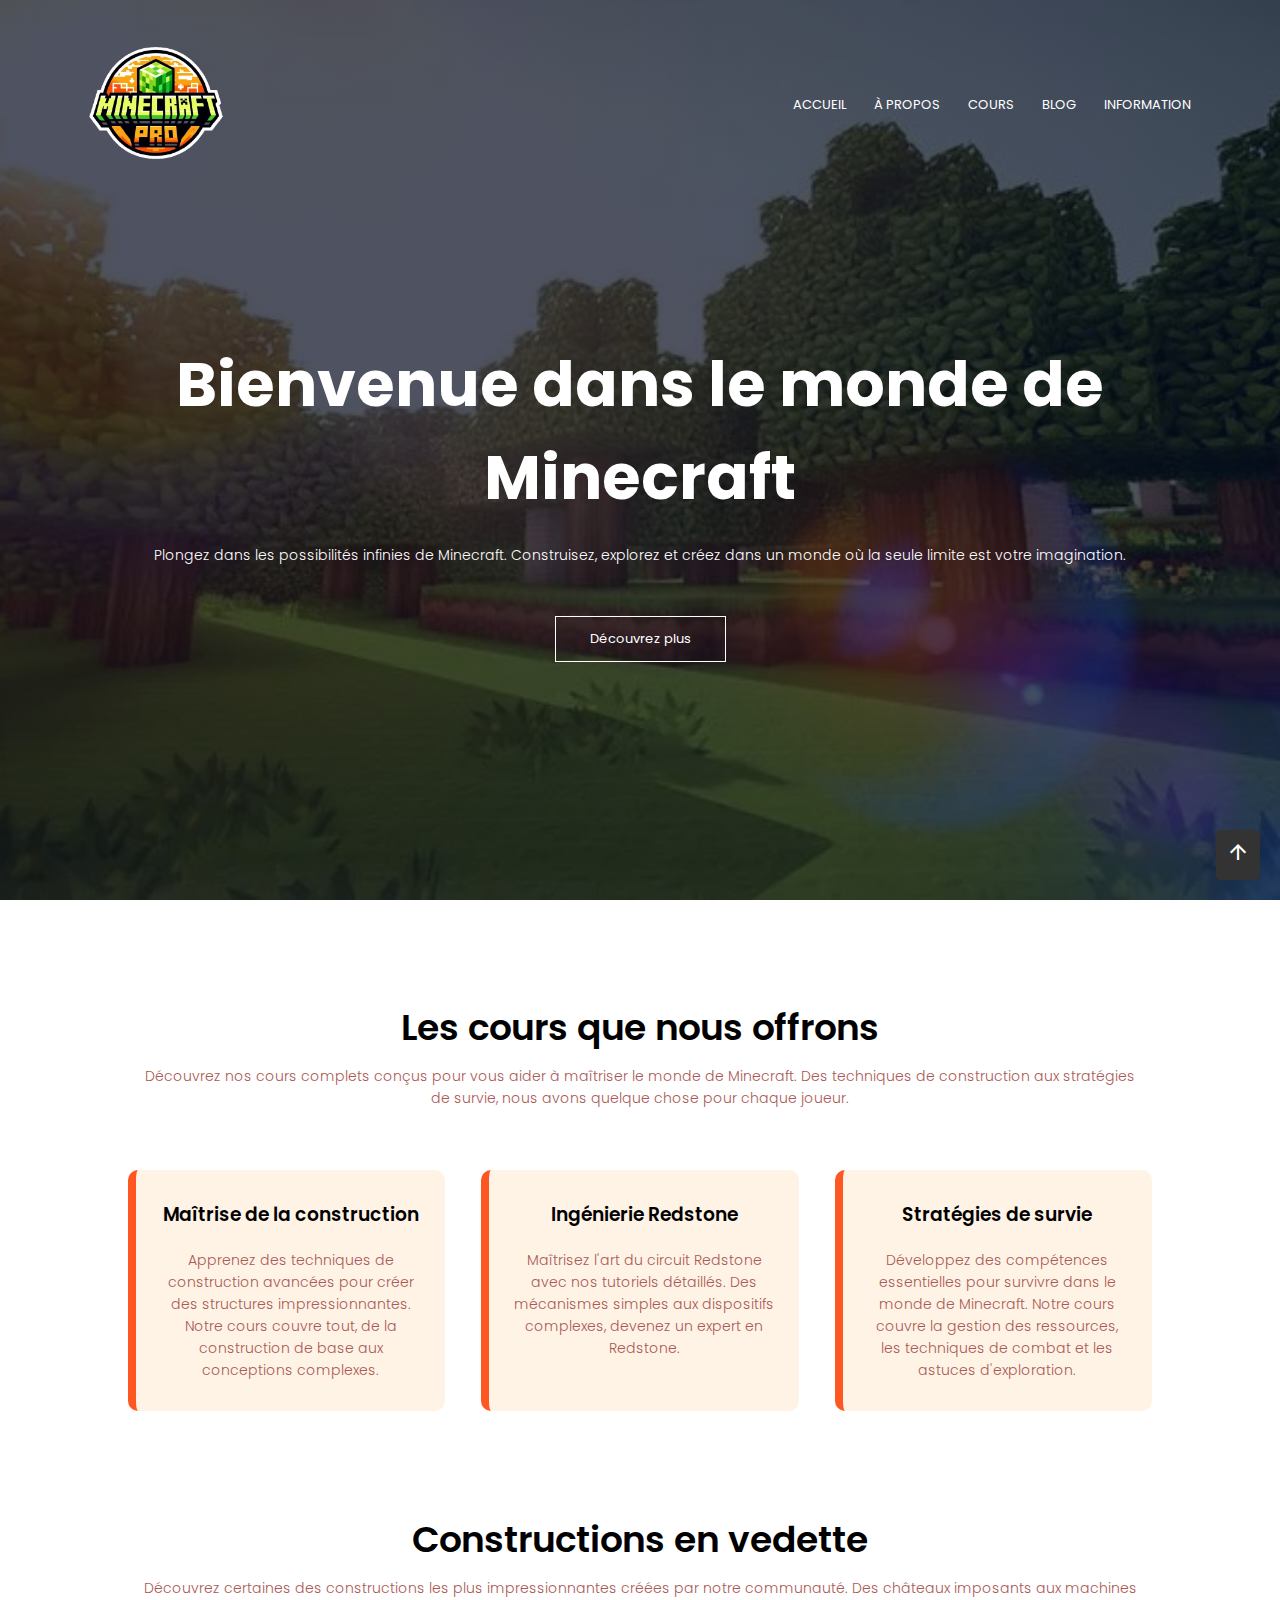
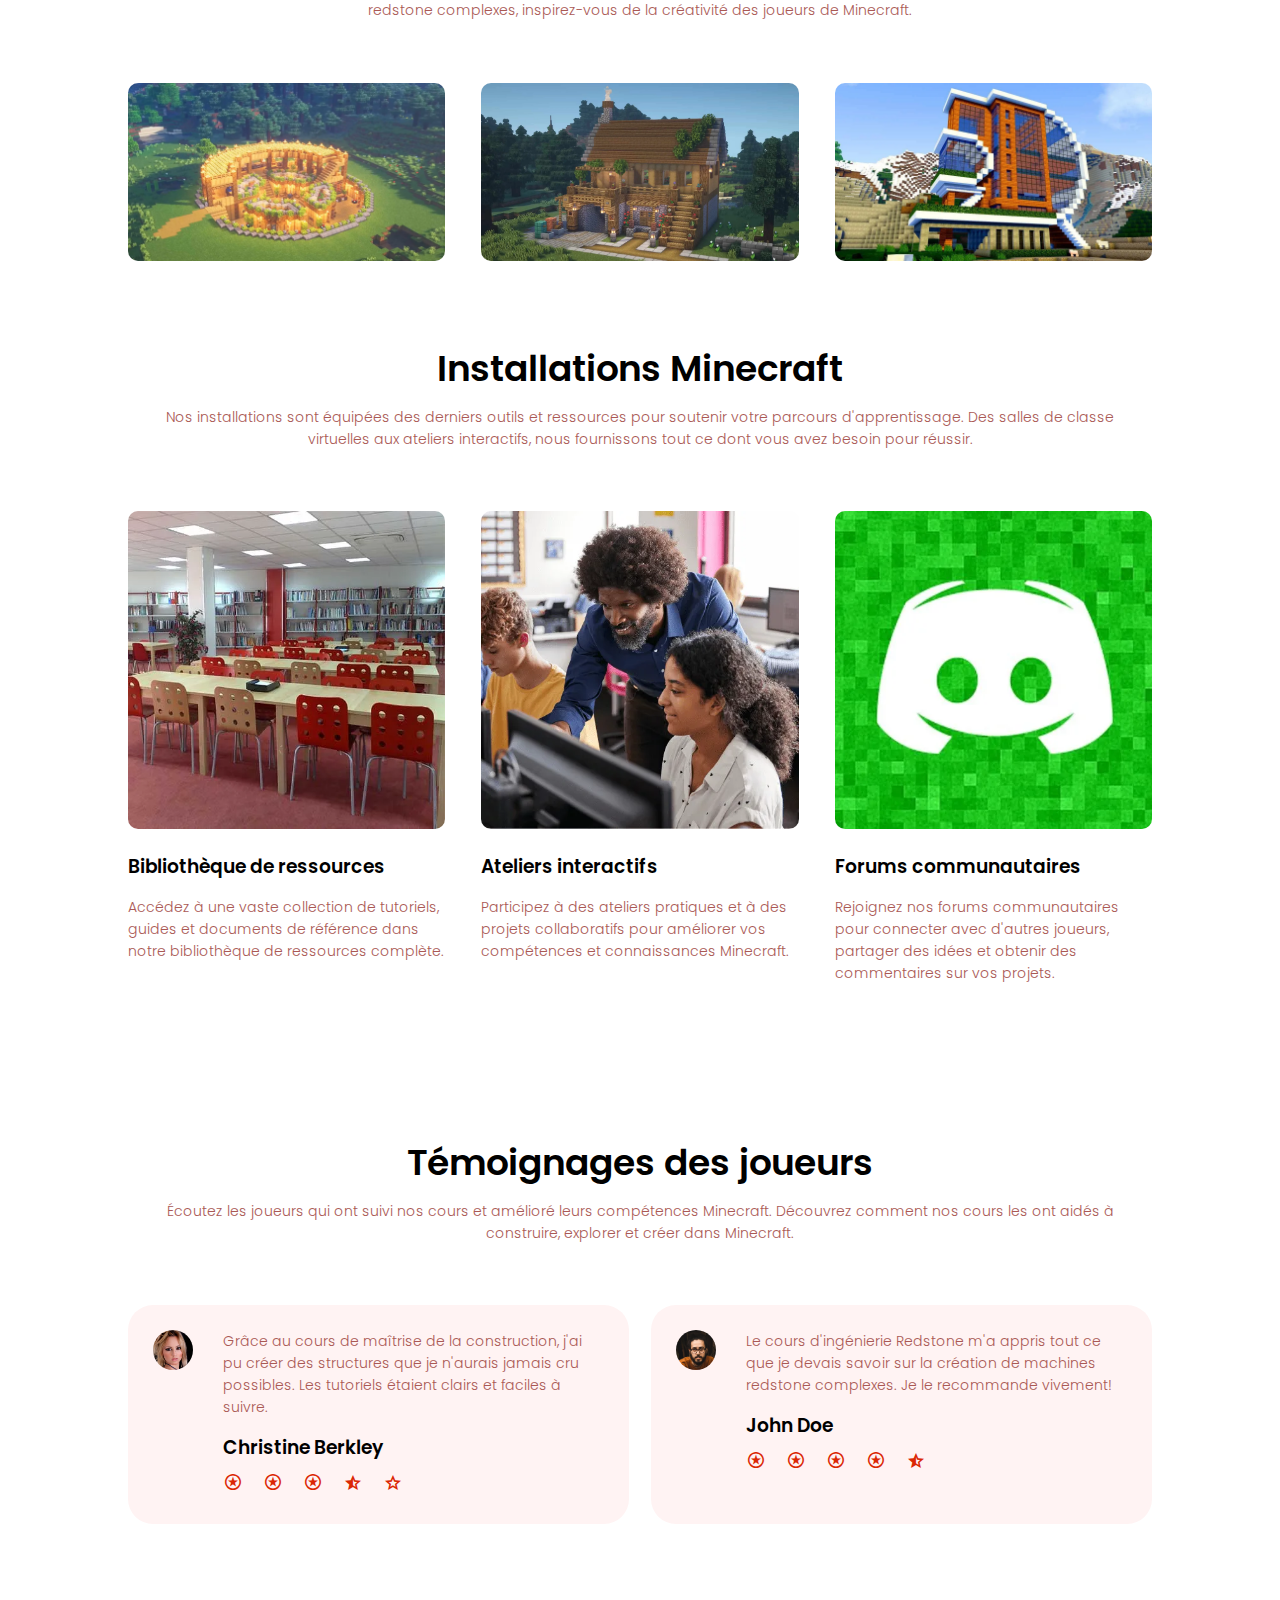
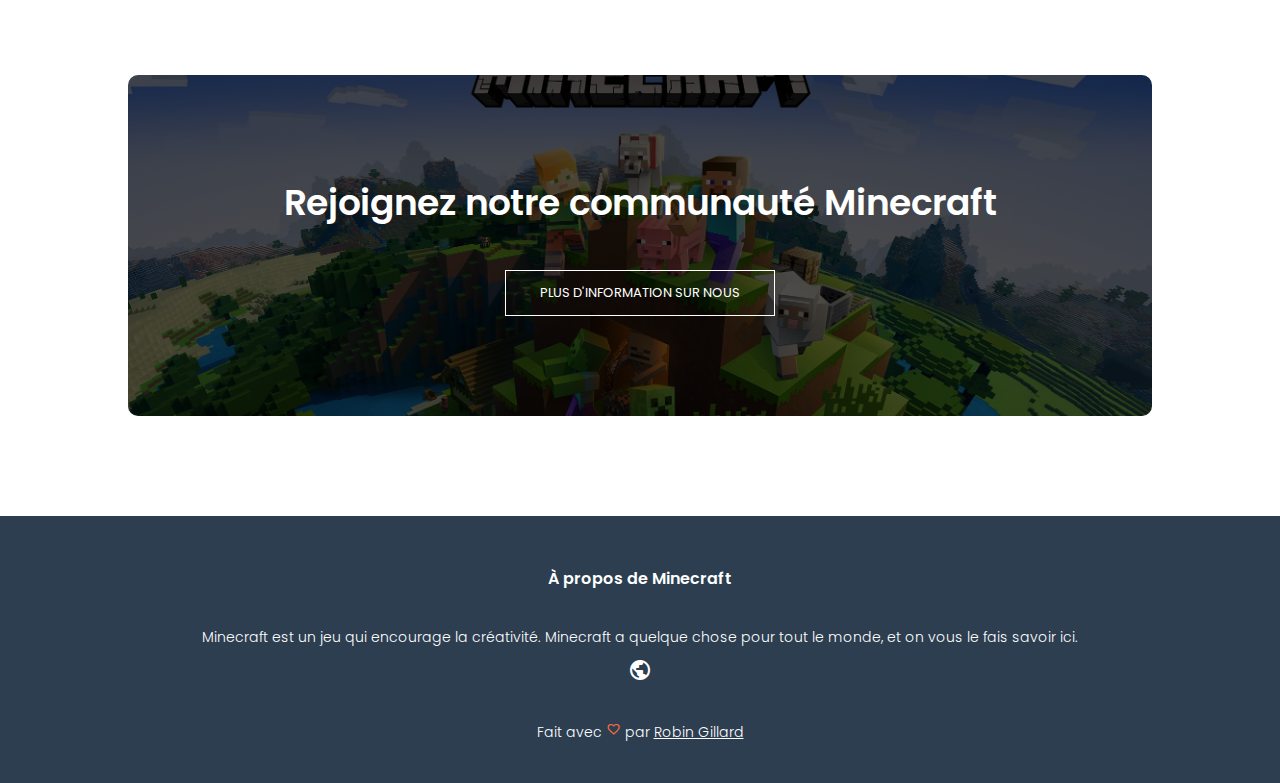
<file: index.html>
<!DOCTYPE html>
<html lang="fr">
<head>
    <meta name="description" content="Un guide de ressource comprehensible par Robin Gillard.">
    <meta name="author" content="Robin Gillard">
    <meta name="Copyright" content="copyright owner">
    <meta name="generator" content="VSCode">
    <meta name="keywords" content="Minecraft, guide, resource, tips, tricks">
    <meta name="robots" content="Minecraft, guide, resource, tips, tricks, index, follow">
    <link rel="shortcut icon" href="images/logo.webp">

    <meta http-equiv="X-UA-Compatible" content="ie=edge">

    <meta property="og:title" content="Robin Guide Minecraft">
    <meta property="og:description" content="Un guide de ressource comprehensible par Robin Gillard.">
    <meta charset="UTF-8">
    <meta name="viewport" content="width=device-width, initial-scale=1.0">
    <title>Bienvenue dans le monde de Minecraft</title>
    <link rel="stylesheet" href="style.css">
    <link rel="preconnect" href="https://fonts.googleapis.com">
    <link rel="preconnect" href="https://fonts.gstatic.com" crossorigin>
    <link href="https://fonts.googleapis.com/css2?family=Poppins:wght@100;200;300;400;600;700&display=swap" rel="stylesheet">
    <link rel="stylesheet" href="https://fonts.googleapis.com/css2?family=Material+Symbols+Outlined:opsz,wght,FILL,GRAD@24,400,0,0">
</head>

<body>
    <header id="header">
        <nav>
            <a href="index.html"><img src="images/logo.webp" alt="logo"></a>
            <div class="nav-container">
                <input type="checkbox" id="check" class="input">
                <label for="check" class="material-symbols-outlined">menu</label>
                <div id="nav-links">
                    <ul>
                        <li><a href="index.html">ACCUEIL</a></li>
                        <li><a href="about.html">À PROPOS</a></li>
                        <li><a href="course.html">COURS</a></li>
                        <li><a href="blog.html">BLOG</a></li>
                        <li><a href="information.html">INFORMATION</a></li>
                    </ul>
                </div>
            </div>
        </nav>
        <div class="text-box">
            <h1>Bienvenue dans le monde de Minecraft</h1>
            <p>Plongez dans les possibilités infinies de Minecraft. Construisez, explorez et créez dans un monde où la seule limite est votre imagination.</p>
            <a href="" class="hero-btn">Découvrez plus</a>
        </div>
    </header>

    <main>
        <section id="course">
            <h2>Les cours que nous offrons</h2>
            <p>Découvrez nos cours complets conçus pour vous aider à maîtriser le monde de Minecraft. Des techniques de construction aux stratégies de survie, nous avons quelque chose pour chaque joueur.</p>
            <div class="row">
                <article class="course-col">
                    <h3>Maîtrise de la construction</h3>
                    <p>Apprenez des techniques de construction avancées pour créer des structures impressionnantes. Notre cours couvre tout, de la construction de base aux conceptions complexes.</p>
                </article>
                <article class="course-col">
                    <h3>Ingénierie Redstone</h3>
                    <p>Maîtrisez l'art du circuit Redstone avec nos tutoriels détaillés. Des mécanismes simples aux dispositifs complexes, devenez un expert en Redstone.</p>
                </article>
                <article class="course-col">
                    <h3>Stratégies de survie</h3>
                    <p>Développez des compétences essentielles pour survivre dans le monde de Minecraft. Notre cours couvre la gestion des ressources, les techniques de combat et les astuces d'exploration.</p>
                </article>
            </div>
        </section>

        <section id="construction">
            <h2>Constructions en vedette</h2>
            <p>Découvrez certaines des constructions les plus impressionnantes créées par notre communauté. Des châteaux imposants aux machines redstone complexes, inspirez-vous de la créativité des joueurs de Minecraft.</p>
            <div class="row">
                <article class="construction-col">
                    <img src="images/construction.webp" alt="Maison sous terre">
                    <div class="layer">
                        <h3>Maison sous terre</h3>
                    </div>
                </article>
                <article class="construction-col">
                    <img src="images/construction1.webp" alt="Maison campagnarde">
                    <div class="layer">
                        <h3>Maison campagnarde</h3>
                    </div>
                </article>
                <article class="construction-col">
                    <img src="images/construction2.webp" alt="Maison d'architecte">
                    <div class="layer">
                        <h3>Maison d'architecte</h3>
                    </div>
                </article>
            </div>
        </section>

        <section id="facilities">
            <h2>Installations Minecraft</h2>
            <p>Nos installations sont équipées des derniers outils et ressources pour soutenir votre parcours d'apprentissage. Des salles de classe virtuelles aux ateliers interactifs, nous fournissons tout ce dont vous avez besoin pour réussir.</p>
            <div class="row">
                <div class="facilities-col">
                    <img src="images/library.webp" alt="bibliothèque">
                    <h3>Bibliothèque de ressources</h3>
                    <p>Accédez à une vaste collection de tutoriels, guides et documents de référence dans notre bibliothèque de ressources complète.</p>    
                </div>
                <div class="facilities-col">
                    <img src="images/atelier.webp" alt="ateliers interactifs">
                    <h3>Ateliers interactifs</h3>
                    <p>Participez à des ateliers pratiques et à des projets collaboratifs pour améliorer vos compétences et connaissances Minecraft.</p>    
                </div>
                <div class="facilities-col">
                    <img src="images/forum.webp" alt="forums communautaires">
                    <h3>Forums communautaires</h3>
                    <p>Rejoignez nos forums communautaires pour connecter avec d'autres joueurs, partager des idées et obtenir des commentaires sur vos projets.</p>    
                </div>
            </div>
        </section>

        <section id="avis">
            <h2>Témoignages des joueurs</h2>
            <p>Écoutez les joueurs qui ont suivi nos cours et amélioré leurs compétences Minecraft. Découvrez comment nos cours les ont aidés à construire, explorer et créer dans Minecraft.</p>
            <div class="row">
                <aside class="avis-col">
                    <img src="images/user1.webp" alt="user1">
                    <div>
                        <p>Grâce au cours de maîtrise de la construction, j'ai pu créer des structures que je n'aurais jamais cru possibles. Les tutoriels étaient clairs et faciles à suivre.</p>
                        <h3>Christine Berkley</h3>
                        <span class="material-symbols-outlined">stars stars stars star_half star</span>
                    </div>
                </aside>
                <aside class="avis-col">
                    <img src="images/user2.webp" alt="user2">
                    <div>
                        <p>Le cours d'ingénierie Redstone m'a appris tout ce que je devais savoir sur la création de machines redstone complexes. Je le recommande vivement!</p>
                        <h3>John Doe</h3>
                        <span class="material-symbols-outlined">stars stars stars stars star_half</span>
                    </div>
                </aside>
            </div>
        </section>

        <section id="cta">
            <h2>Rejoignez notre communauté Minecraft</h2>
            <a href="information.html" class="hero-btn">PLUS D'INFORMATION SUR NOUS</a>
        </section>
    </main>

    <footer id="footer">
        <h4>À propos de Minecraft</h4>
        <p>Minecraft est un jeu qui encourage la créativité. Minecraft a quelque chose pour tout le monde, et on vous le fais savoir ici.</p>
        <div class="social">
            <span class="material-symbols-outlined">public</span>
        </div>
        <p><br> Fait avec <span class="material-symbols-outlined">favorite</span> par <a href="images/moiwebp.webp" target="_blank"> Robin Gillard</a></p>
    </footer>
    <a href="#" id="back-to-top"> <span class="material-symbols-outlined">
        arrow_upward
        </span></a>
</body>
</html>
</file>
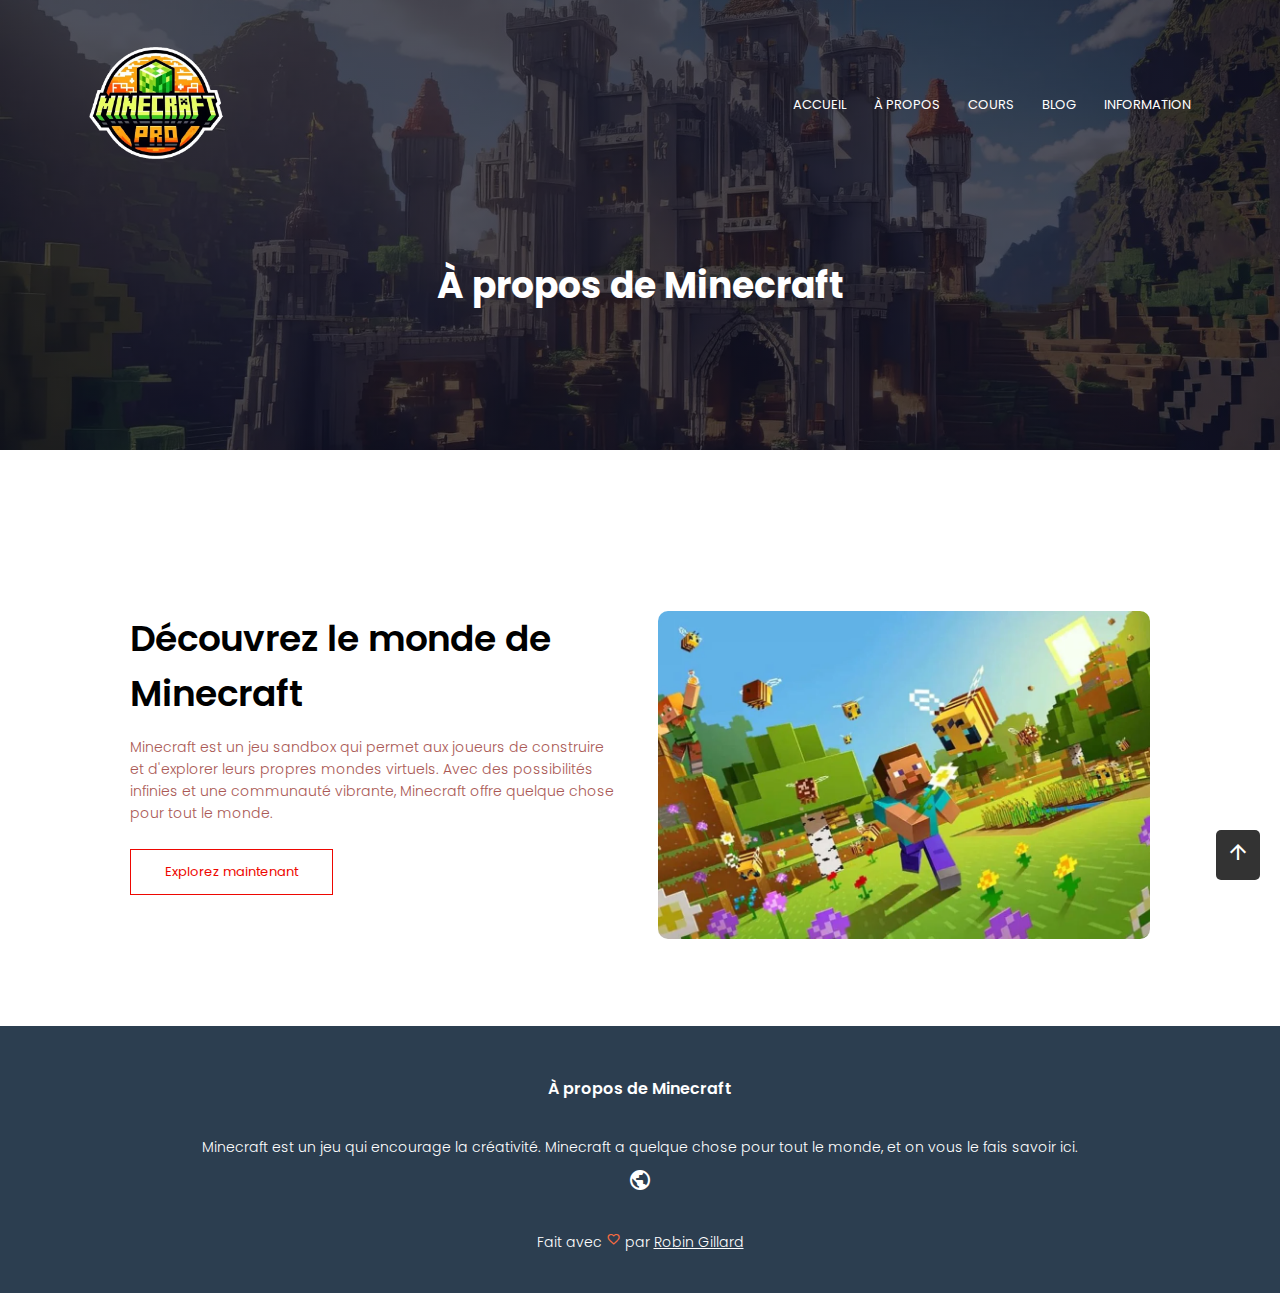
<file: about.html>
<!DOCTYPE html>
<html lang="fr">
<head>
    <meta name="description" content="Un guide de ressource comprehensible par Robin Gillard.">
    <meta name="author" content="Robin Gillard">
    <meta name="Copyright" content="copyright owner">
    <meta name="generator" content="VSCode">
    <meta name="keywords" content="Minecraft, guide, resource, tips, tricks">
    <meta name="robots" content="Minecraft, guide, resource, tips, tricks, index, follow">
    <link rel="shortcut icon" href="images/logo.webp">

    <meta http-equiv="X-UA-Compatible" content="ie=edge">

    <meta property="og:title" content="Robin Guide Minecraft">
    <meta property="og:description" content="Un guide de ressource comprehensible par Robin Gillard.">
    <meta charset="UTF-8">
    <meta name="viewport" content="width=device-width, initial-scale=1.0">
    <title>Bienvenue dans le monde de Minecraft</title>
    <link rel="stylesheet" href="style.css">
    <link rel="preconnect" href="https://fonts.googleapis.com">
    <link rel="preconnect" href="https://fonts.gstatic.com" crossorigin>
    <link href="https://fonts.googleapis.com/css2?family=Poppins:wght@100;200;300;400;600;700&display=swap" rel="stylesheet">
    <link rel="stylesheet" href="https://fonts.googleapis.com/css2?family=Material+Symbols+Outlined:opsz,wght,FILL,GRAD@24,400,0,0">
</head>
<body>
    <header id="sub-header">
        <div class="header-container">
            <nav>
                <a href="index.html"><img src="images/logo.webp" alt="logo"></a>
                <div class="nav-container">
                    <input type="checkbox" id="check" class="input">
                    <label for="check" class="material-symbols-outlined">menu</label>
                    <div id="nav-links">
                        <ul>
                            <li><a href="index.html">ACCUEIL</a></li>
                            <li><a href="about.html">À PROPOS</a></li>
                            <li><a href="course.html">COURS</a></li>
                            <li><a href="blog.html">BLOG</a></li>
                            <li><a href="information.html">INFORMATION</a></li>
                        </ul>
                    </div>
                </div>
            </nav>
            <h1>À propos de Minecraft</h1>
        </div>
    </header>
    <section id="about-us">
        <h2 class="hidden-heading">À propos de Minecraft</h2>
        <div class="row">
            <article class="about-col">
                <h2>Découvrez le monde de Minecraft</h2>
                <p>Minecraft est un jeu sandbox qui permet aux joueurs de construire et d'explorer leurs propres mondes virtuels. Avec des possibilités infinies et une communauté vibrante, Minecraft offre quelque chose pour tout le monde.</p>
                <a href="index.html" class="hero-btn red-btn">Explorez maintenant</a>
            </article>
            <figure class="about-col">
                <img src="images/about.webp" alt="photo de Minecraft">
            </figure>
        </div>
    </section>

    <footer id="footer">
        <h4>À propos de Minecraft</h4>
        <p>Minecraft est un jeu qui encourage la créativité. Minecraft a quelque chose pour tout le monde, et on vous le fais savoir ici.</p>
        <div class="social">
            <span class="material-symbols-outlined">public</span>
        </div>
        <p><br> Fait avec <span class="material-symbols-outlined">favorite</span> par <a href="images/moiwebp.webp" target="_blank"> Robin Gillard</a></p>
    </footer>
    <a href="#" id="back-to-top"> <span class="material-symbols-outlined">
        arrow_upward
        </span></a>
</body>
</html>
</file>
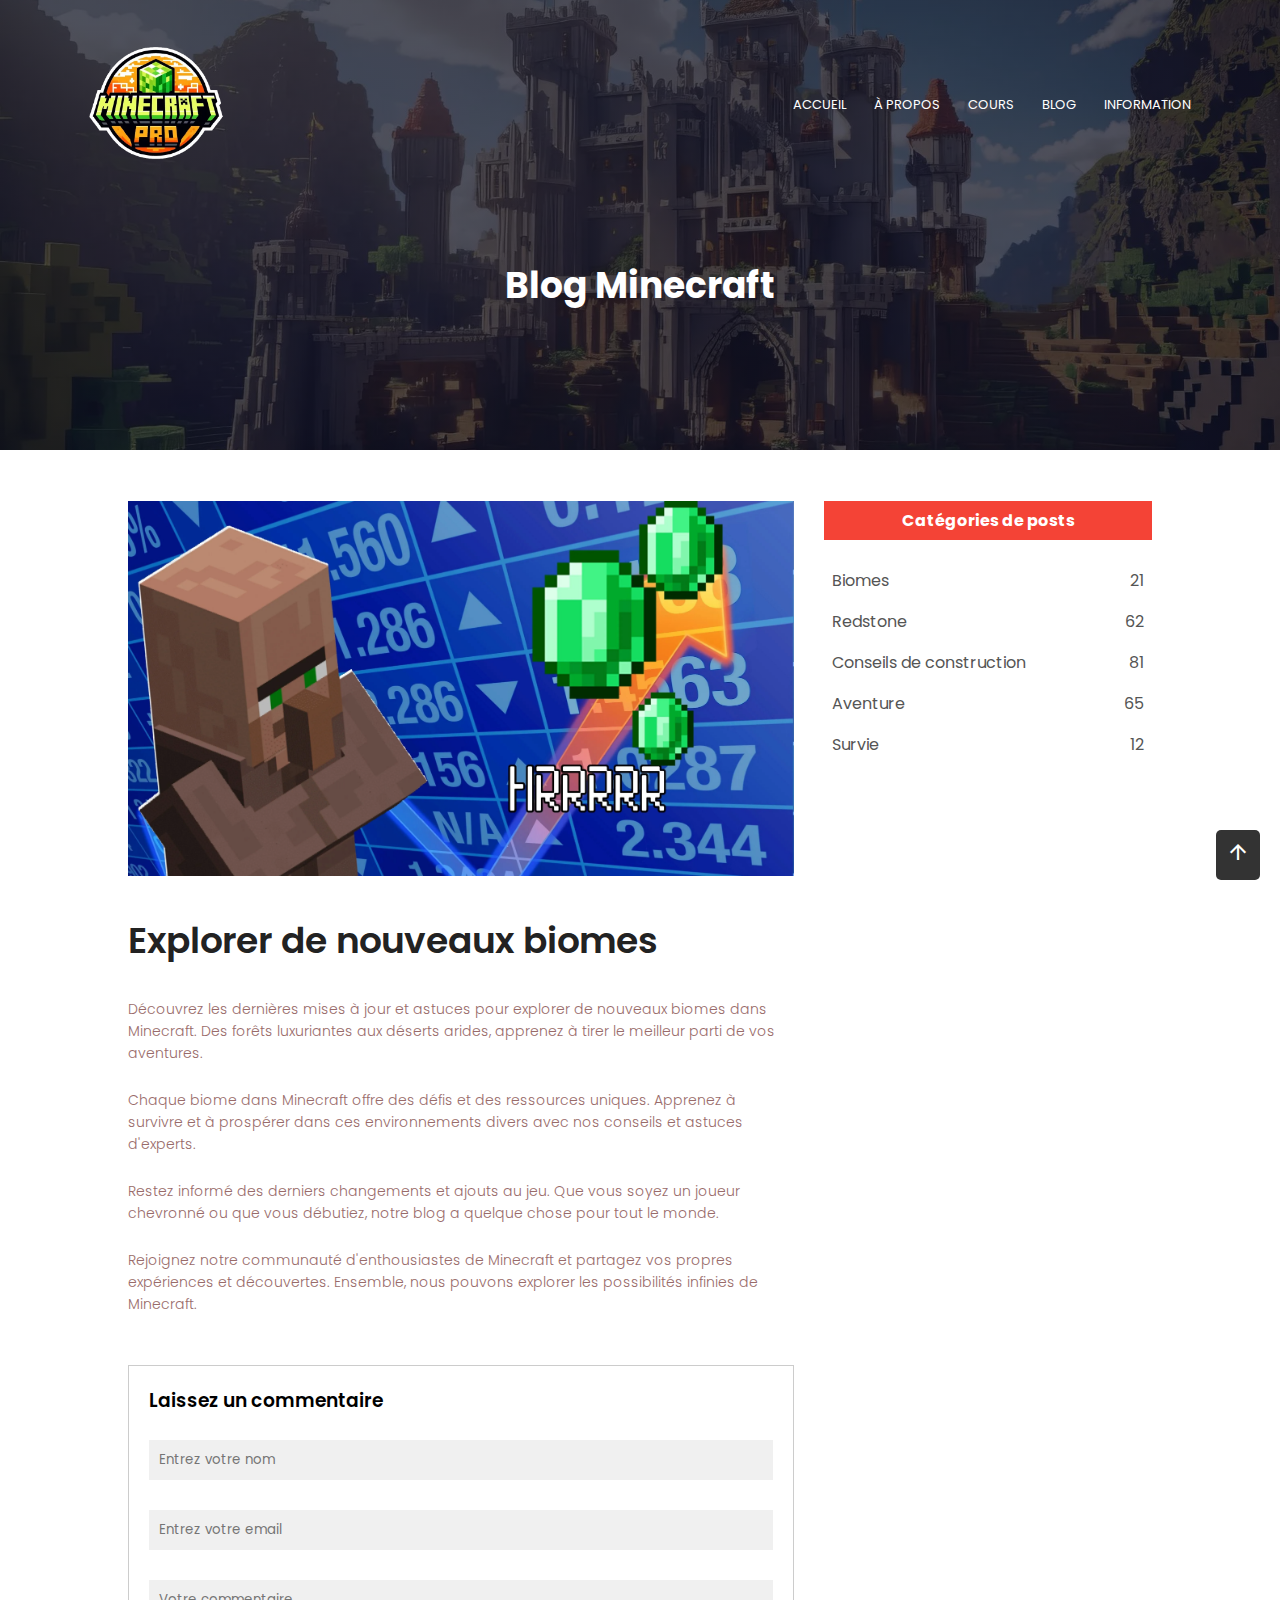
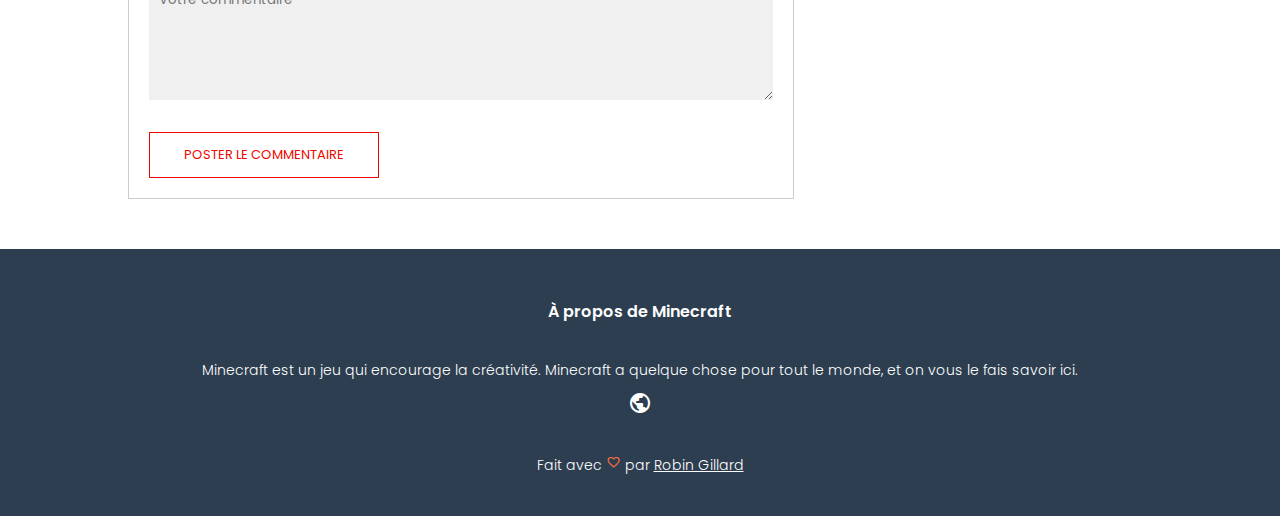
<file: blog.html>
<!DOCTYPE html>
<html lang="fr">
<head>
    <meta name="description" content="Un guide de ressource comprehensible par Robin Gillard.">
    <meta name="author" content="Robin Gillard">
    <meta name="Copyright" content="copyright owner">
    <meta name="generator" content="VSCode">
    <meta name="keywords" content="Minecraft, guide, resource, tips, tricks">
    <meta name="robots" content="Minecraft, guide, resource, tips, tricks, index, follow">
    <link rel="shortcut icon" href="images/logo.webp">

    <meta http-equiv="X-UA-Compatible" content="ie=edge">

    <meta property="og:title" content="Robin Guide Minecraft">
    <meta property="og:description" content="Un guide de ressource comprehensible par Robin Gillard.">
    <meta charset="UTF-8">
    <meta name="viewport" content="width=device-width, initial-scale=1.0">
    <title>Bienvenue dans le monde de Minecraft</title>
    <link rel="stylesheet" href="style.css">
    <link rel="preconnect" href="https://fonts.googleapis.com">
    <link rel="preconnect" href="https://fonts.gstatic.com" crossorigin>
    <link href="https://fonts.googleapis.com/css2?family=Poppins:wght@100;200;300;400;600;700&display=swap" rel="stylesheet">
    <link rel="stylesheet" href="https://fonts.googleapis.com/css2?family=Material+Symbols+Outlined:opsz,wght,FILL,GRAD@24,400,0,0">
</head>
<body>
    <section id="sub-header">
        <div class="header-container">
            <nav>
                <a href="index.html"><img src="images/logo.webp" alt="logo"></a>
                <div class="nav-container">
                    <input type="checkbox" id="check" class="input">
                    <label for="check" class="material-symbols-outlined">menu</label>
                    <div id="nav-links">
                        <ul>
                            <li><a href="index.html">ACCUEIL</a></li>
                            <li><a href="about.html">À PROPOS</a></li>
                            <li><a href="course.html">COURS</a></li>
                            <li><a href="blog.html">BLOG</a></li>
                            <li><a href="information.html">INFORMATION</a></li>
                        </ul>
                    </div>
                </div>
            </nav>
            <h1>Blog Minecraft</h1>
        </div>
    </section>

    <!-- Contenu du blog -->
    <section id="blog-content">
        <h2 class="hidden-heading">Bloc content</h2>
        <div class="row">
            <article id="blog-left">
                <img src="images/blog.webp" alt="blog Minecraft">
                <h2>Explorer de nouveaux biomes</h2>
                <p>Découvrez les dernières mises à jour et astuces pour explorer de nouveaux biomes dans Minecraft. Des forêts luxuriantes aux déserts arides, apprenez à tirer le meilleur parti de vos aventures.</p>
                <br>
                <p>Chaque biome dans Minecraft offre des défis et des ressources uniques. Apprenez à survivre et à prospérer dans ces environnements divers avec nos conseils et astuces d'experts.</p>
                <br>
                <p>Restez informé des derniers changements et ajouts au jeu. Que vous soyez un joueur chevronné ou que vous débutiez, notre blog a quelque chose pour tout le monde.</p>
                <br>
                <p>Rejoignez notre communauté d'enthousiastes de Minecraft et partagez vos propres expériences et découvertes. Ensemble, nous pouvons explorer les possibilités infinies de Minecraft.</p>

                <div class="comment-box">
                    <h3>Laissez un commentaire</h3>

                    <form class="comment-form">
                        <input type=text placeholder="Entrez votre nom">
                        <input type=email placeholder="Entrez votre email">
                        <textarea rows="5" placeholder="Votre commentaire"></textarea>
                        <button type="submit" class="hero-btn red-btn">POSTER LE COMMENTAIRE</button>
                    </form>
                </div>
            </article>
            <aside id="blog-right">
                <h4>Catégories de posts</h4>
                <div>
                    <span>Biomes</span>
                    <span>21</span>
                </div>
                <div>
                    <span>Redstone</span>
                    <span>62</span>
                </div>
                <div>
                    <span>Conseils de construction</span>
                    <span>81</span>
                </div>
                <div>
                    <span>Aventure</span>
                    <span>65</span>
                </div>
                <div>
                    <span>Survie</span>
                    <span>12</span>
                </div>
            </aside>
        </div>
    </section>

    <footer id="footer">
        <h4>À propos de Minecraft</h4>
        <p>Minecraft est un jeu qui encourage la créativité. Minecraft a quelque chose pour tout le monde, et on vous le fais savoir ici.</p>
        <div class="social">
            <span class="material-symbols-outlined">public</span>
        </div>
        <p><br> Fait avec <span class="material-symbols-outlined">favorite</span> par <a href="images/moiwebp.webp" target="_blank"> Robin Gillard</a></p>
    </footer>
    <a href="#" id="back-to-top"> <span class="material-symbols-outlined">
        arrow_upward
        </span></a>
</body>
</html>
</file>
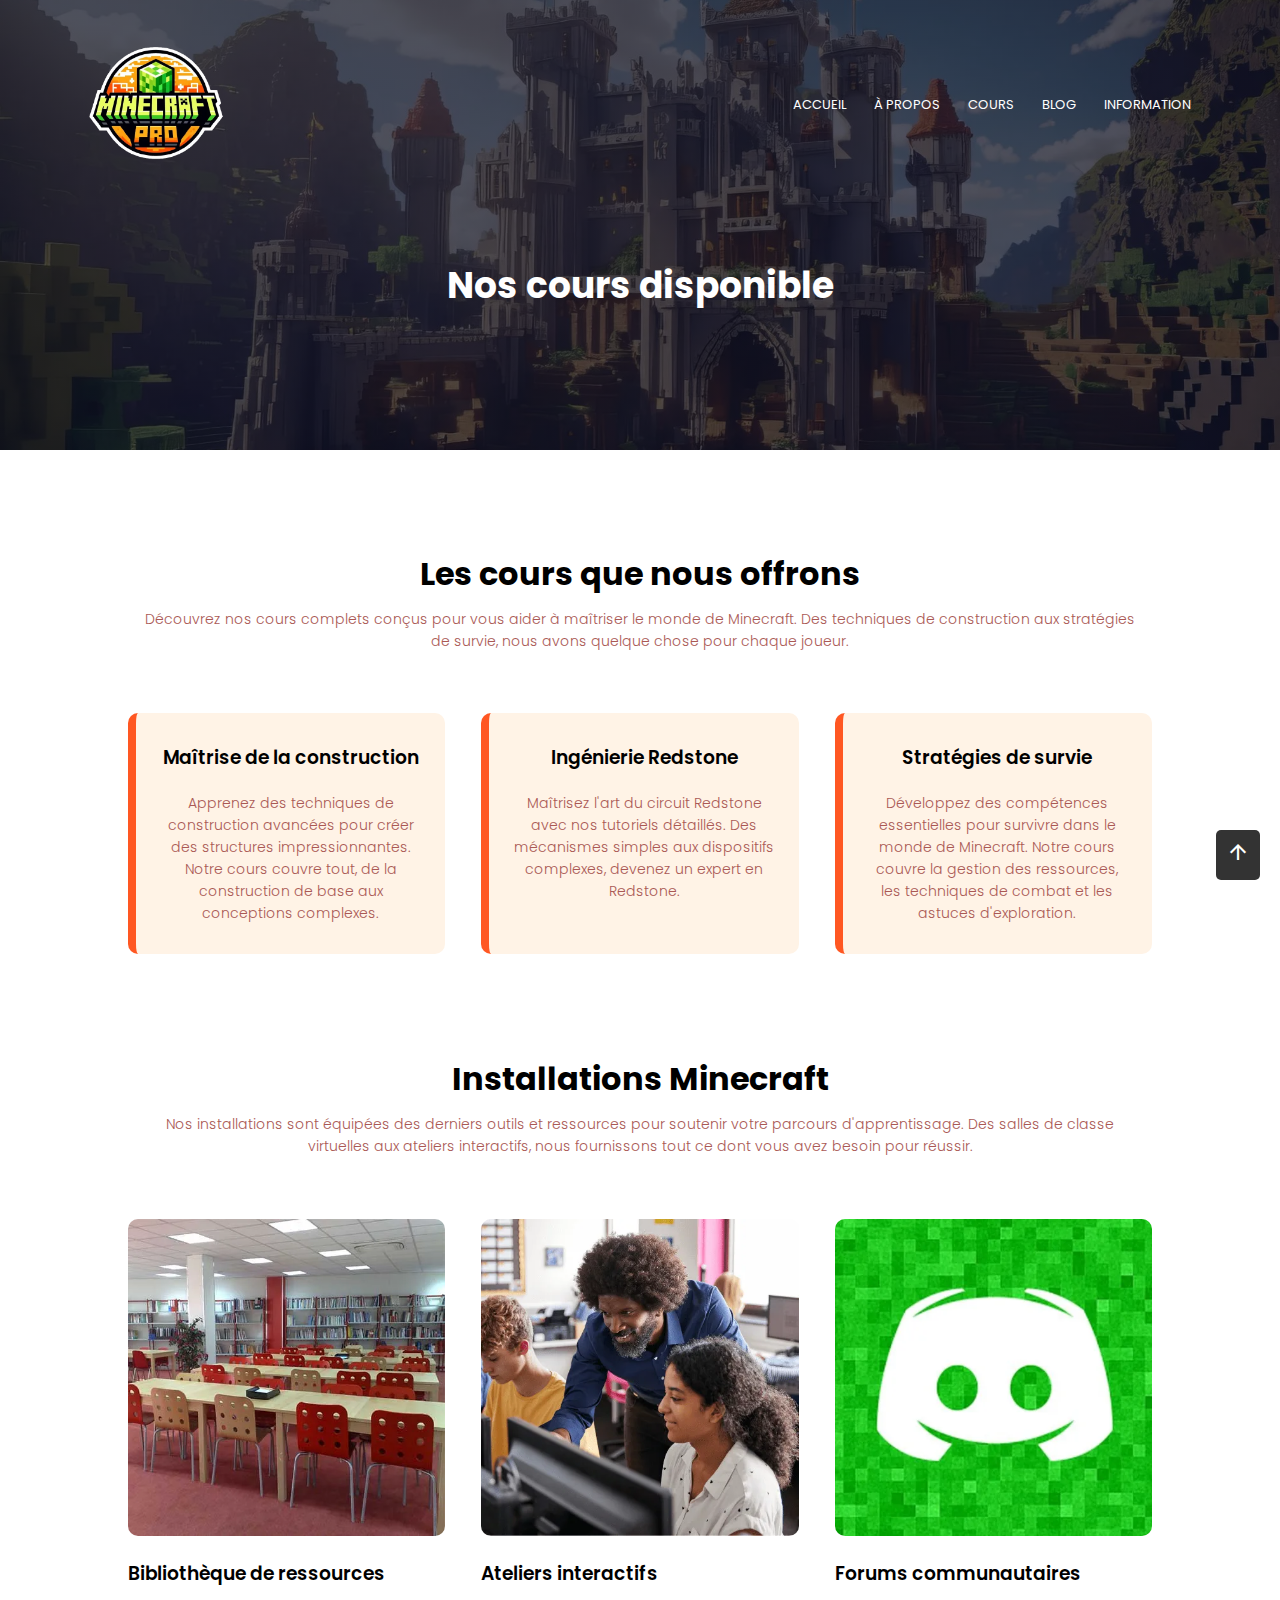
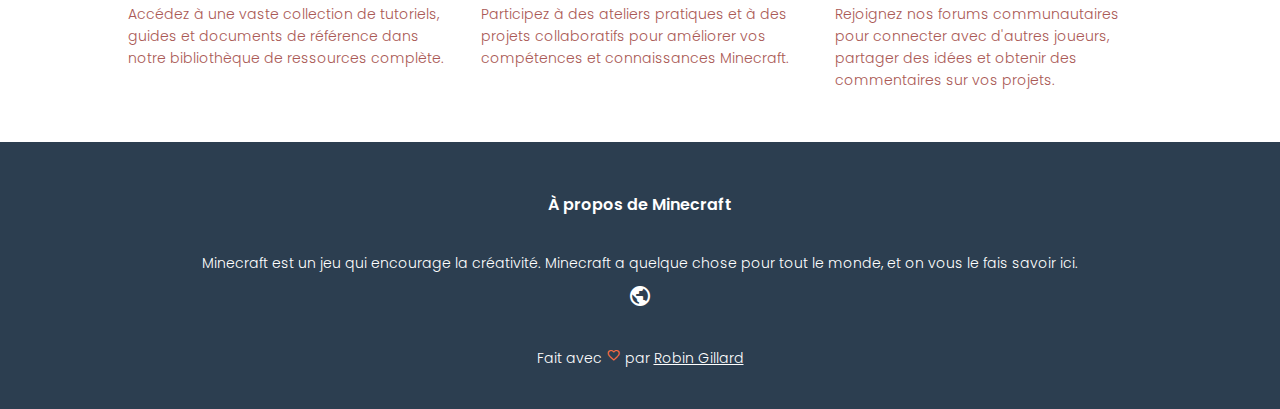
<file: course.html>
<!DOCTYPE html>
<html lang="fr">
<head>
    <meta name="description" content="Un guide de ressource comprehensible par Robin Gillard.">
    <meta name="author" content="Robin Gillard">
    <meta name="Copyright" content="copyright owner">
    <meta name="generator" content="VSCode">
    <meta name="keywords" content="Minecraft, guide, resource, tips, tricks">
    <meta name="robots" content="Minecraft, guide, resource, tips, tricks, index, follow">
    <link rel="shortcut icon" href="images/logo.webp">

    <meta http-equiv="X-UA-Compatible" content="ie=edge">

    <meta property="og:title" content="Robin Guide Minecraft">
    <meta property="og:description" content="Un guide de ressource comprehensible par Robin Gillard.">
    <meta charset="UTF-8">
    <meta name="viewport" content="width=device-width, initial-scale=1.0">
    <title>Bienvenue dans le monde de Minecraft</title>
    <link rel="stylesheet" href="style.css">
    <link rel="preconnect" href="https://fonts.googleapis.com">
    <link rel="preconnect" href="https://fonts.gstatic.com" crossorigin>
    <link href="https://fonts.googleapis.com/css2?family=Poppins:wght@100;200;300;400;600;700&display=swap" rel="stylesheet">
    <link rel="stylesheet" href="https://fonts.googleapis.com/css2?family=Material+Symbols+Outlined:opsz,wght,FILL,GRAD@24,400,0,0">
</head>
<body>
    <section id="sub-header">
        <div class="header-container">
            <nav>
                <a href="index.html"><img src="images/logo.webp" alt="logo"></a>
                <div class="nav-container">
                    <input type="checkbox" id="check" class="input">
                    <label for="check" class="material-symbols-outlined">menu</label>
                    <div id="nav-links">
                        <ul>
                            <li><a href="index.html">ACCUEIL</a></li>
                            <li><a href="about.html">À PROPOS</a></li>
                            <li><a href="course.html">COURS</a></li>
                            <li><a href="blog.html">BLOG</a></li>
                            <li><a href="information.html">INFORMATION</a></li>
                        </ul>
                    </div>
                </div>
            </nav>
            <h1>Nos cours disponible</h1>
        </div>
    </section>

    <!-- Cours -->
    <section id="course">
        <h1>Les cours que nous offrons</h1>
        <p>Découvrez nos cours complets conçus pour vous aider à maîtriser le monde de Minecraft. Des techniques de construction aux stratégies de survie, nous avons quelque chose pour chaque joueur.</p>

        <div class="row">
            <article class="course-col">
                <h3>Maîtrise de la construction</h3>
                <p>Apprenez des techniques de construction avancées pour créer des structures impressionnantes. Notre cours couvre tout, de la construction de base aux conceptions complexes.</p>
            </article>
            <article class="course-col">
                <h3>Ingénierie Redstone</h3>
                <p>Maîtrisez l'art du circuit Redstone avec nos tutoriels détaillés. Des mécanismes simples aux dispositifs complexes, devenez un expert en Redstone.</p>
            </article>
            <article class="course-col">
                <h3>Stratégies de survie</h3>
                <p>Développez des compétences essentielles pour survivre dans le monde de Minecraft. Notre cours couvre la gestion des ressources, les techniques de combat et les astuces d'exploration.</p>
            </article>
        </div>
    </section>
    
    <!-- Installations -->
    <section id="facilities">
        <h1>Installations Minecraft</h1>
        <p>Nos installations sont équipées des derniers outils et ressources pour soutenir votre parcours d'apprentissage. Des salles de classe virtuelles aux ateliers interactifs, nous fournissons tout ce dont vous avez besoin pour réussir.</p>

        <div class="row">
            <figure class="facilities-col">
                <img src="images/library.webp" alt="bibliothèque">
                <figcaption>
                    <h3>Bibliothèque de ressources</h3>
                    <p>Accédez à une vaste collection de tutoriels, guides et documents de référence dans notre bibliothèque de ressources complète.</p>
                </figcaption>
            </figure>
            <figure class="facilities-col">
                <img src="images/atelier.webp" alt="ateliers interactifs">
                <figcaption>
                    <h3>Ateliers interactifs</h3>
                    <p>Participez à des ateliers pratiques et à des projets collaboratifs pour améliorer vos compétences et connaissances Minecraft.</p>
                </figcaption>
            </figure>
            <figure class="facilities-col">
                <img src="images/forum.webp" alt="forums communautaires">
                <figcaption>
                    <h3>Forums communautaires</h3>
                    <p>Rejoignez nos forums communautaires pour connecter avec d'autres joueurs, partager des idées et obtenir des commentaires sur vos projets.</p>
                </figcaption>
            </figure>
        </div>
    </section>

    <footer id="footer">
        <h4>À propos de Minecraft</h4>
        <p>Minecraft est un jeu qui encourage la créativité. Minecraft a quelque chose pour tout le monde, et on vous le fais savoir ici.</p>
        <div class="social">
            <span class="material-symbols-outlined">public</span>
        </div>
        <p><br> Fait avec <span class="material-symbols-outlined">favorite</span> par <a href="images/moiwebp.webp" target="_blank"> Robin Gillard</a></p>
    </footer>
    <a href="#" id="back-to-top"> <span class="material-symbols-outlined">
        arrow_upward
        </span></a>
</body>
</html>
</file>
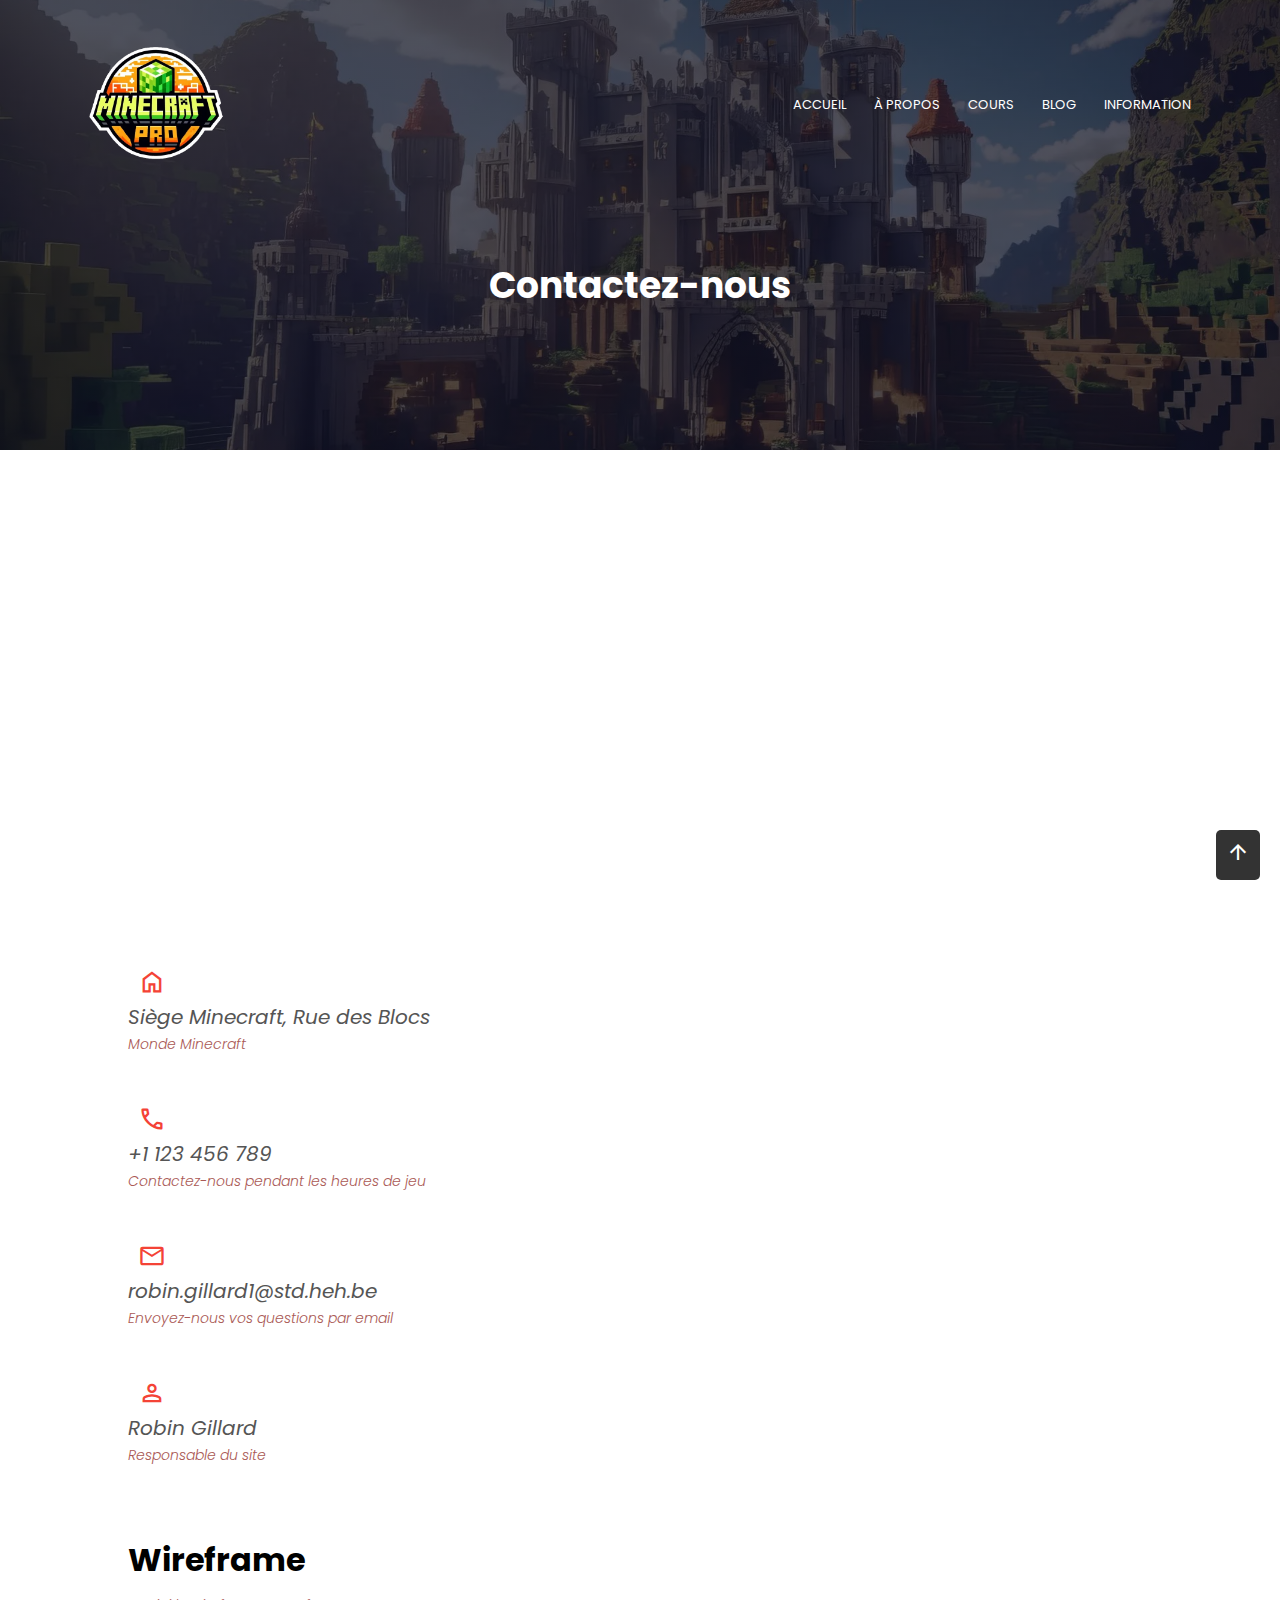
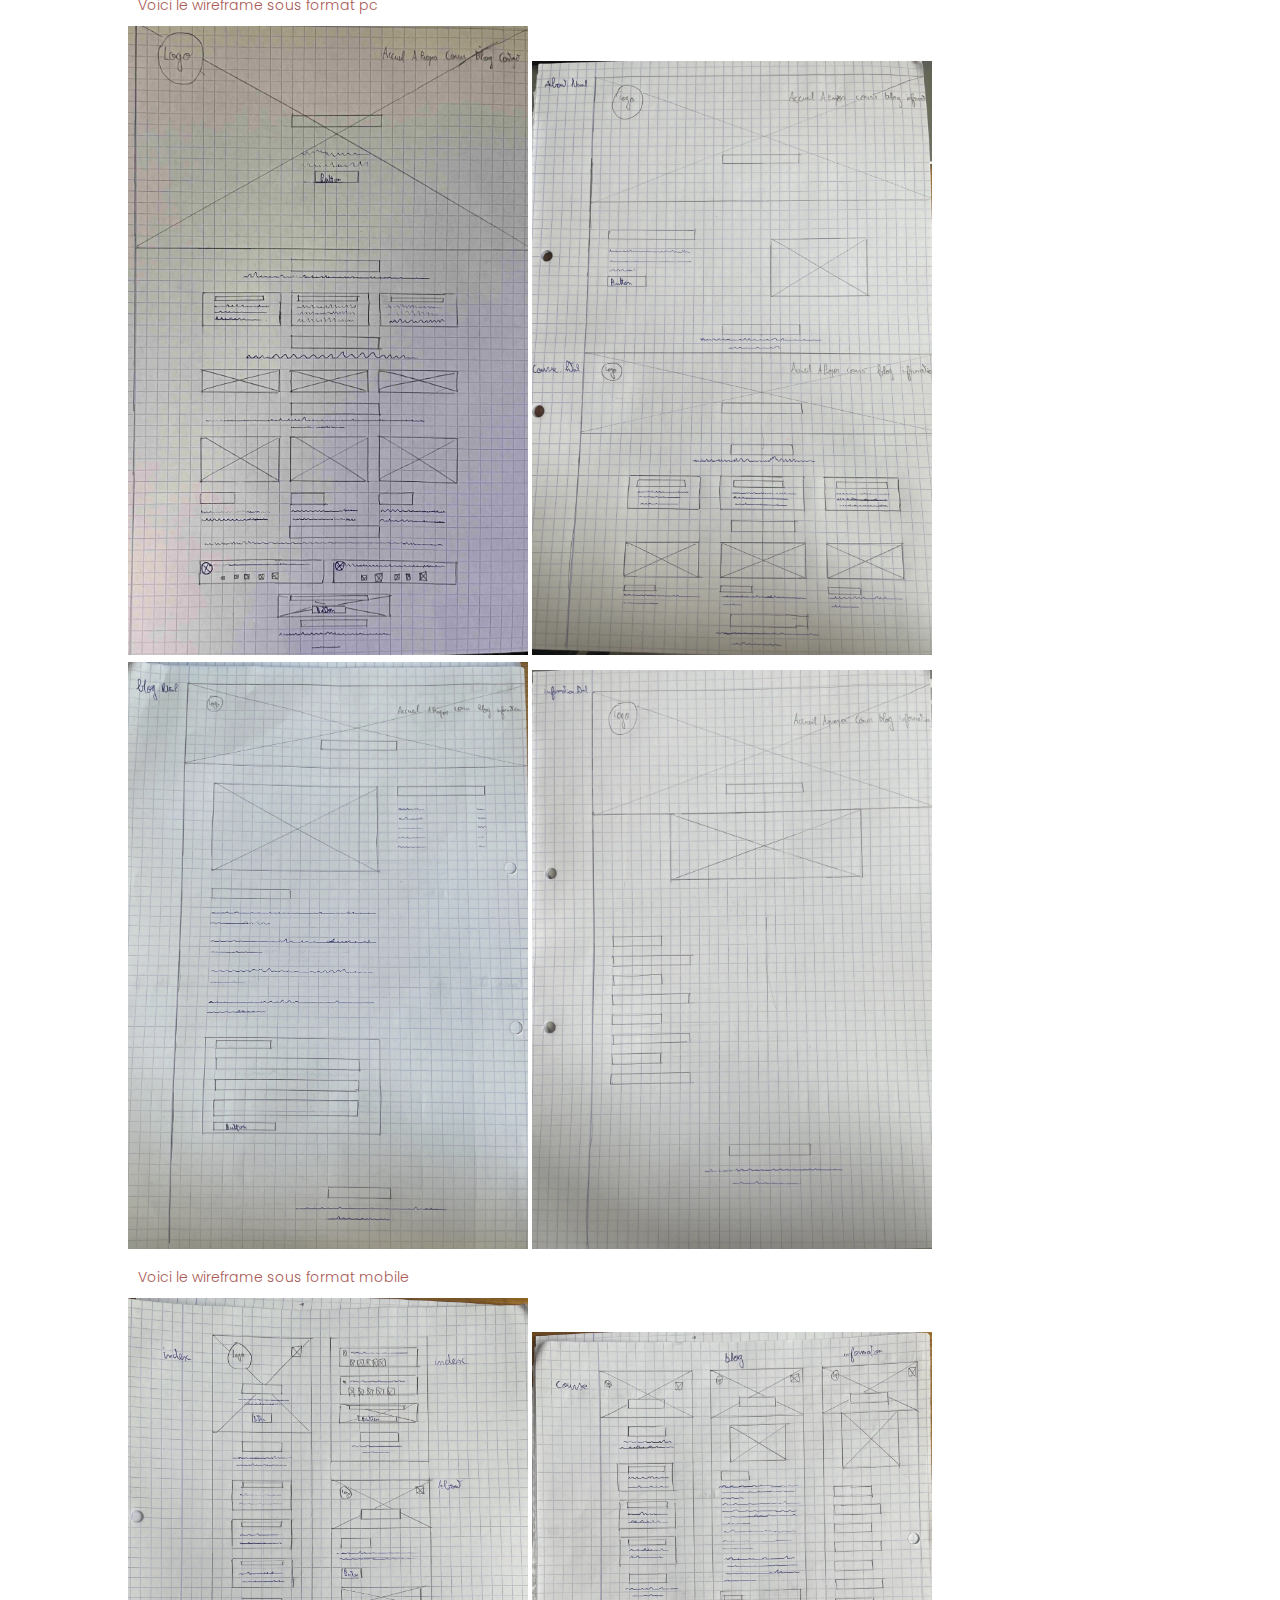
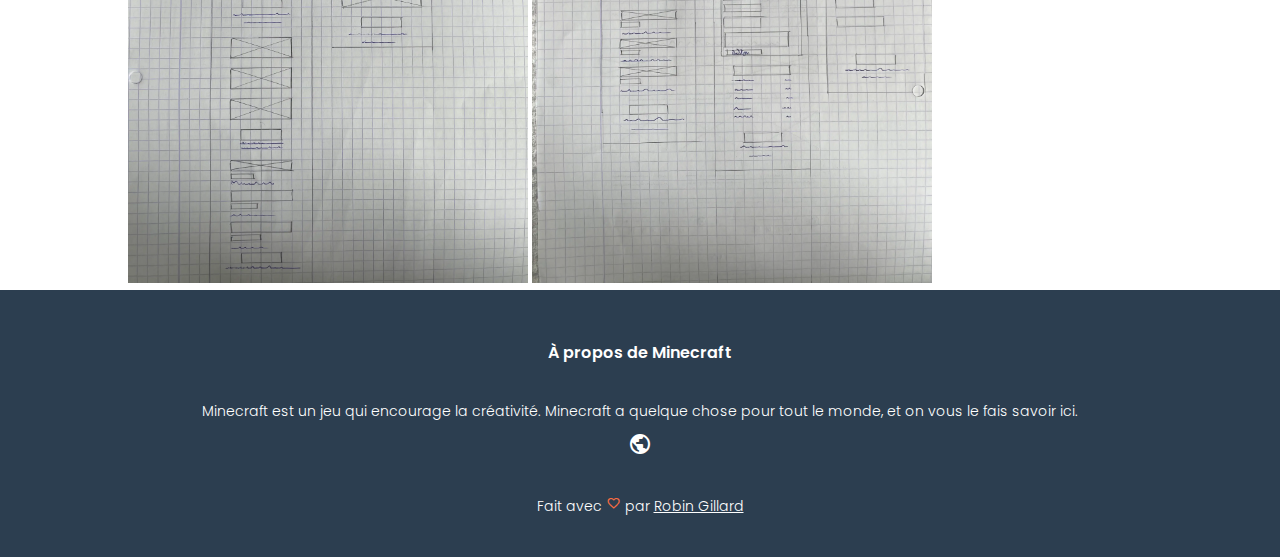
<file: information.html>
<!DOCTYPE html>
<html lang="fr">
<head>
    <meta name="description" content="Un guide de ressource comprehensible par Robin Gillard.">
    <meta name="author" content="Robin Gillard">
    <meta name="Copyright" content="copyright owner">
    <meta name="generator" content="VSCode">
    <meta name="keywords" content="Minecraft, guide, resource, tips, tricks">
    <meta name="robots" content="Minecraft, guide, resource, tips, tricks, index, follow">
    <link rel="shortcut icon" href="images/logo.webp">

    <meta http-equiv="X-UA-Compatible" content="ie=edge">

    <meta property="og:title" content="Robin Guide Minecraft">
    <meta property="og:description" content="Un guide de ressource comprehensible par Robin Gillard.">
    <meta charset="UTF-8">
    <meta name="viewport" content="width=device-width, initial-scale=1.0">
    <title>Bienvenue dans le monde de Minecraft</title>
    <link rel="stylesheet" href="style.css">
    <link rel="preconnect" href="https://fonts.googleapis.com">
    <link rel="preconnect" href="https://fonts.gstatic.com" crossorigin>
    <link href="https://fonts.googleapis.com/css2?family=Poppins:wght@100;200;300;400;600;700&display=swap" rel="stylesheet">
    <link rel="stylesheet" href="https://fonts.googleapis.com/css2?family=Material+Symbols+Outlined:opsz,wght,FILL,GRAD@24,400,0,0">
</head>

<body>
    <section id="sub-header">
        <div class="header-container">
            <nav>
                <a href="index.html"><img src="images/logo.webp" alt="logo"></a>
                <div class="nav-container">
                    <input type="checkbox" id="check" class="input">
                    <label for="check" class="material-symbols-outlined">menu</label>
                    <div id="nav-links">
                        <ul>
                            <li><a href="index.html">ACCUEIL</a></li>
                            <li><a href="about.html">À PROPOS</a></li>
                            <li><a href="course.html">COURS</a></li>
                            <li><a href="blog.html">BLOG</a></li>
                            <li><a href="information.html">INFORMATION</a></li>
                        </ul>
                    </div>
                </div>
            </nav>
            <h1>Contactez-nous</h1>
        </div>
    </section>

    <!-- Contactez-nous -->
    <section id="location">
        <h2 class="hidden-heading">Contactez-nous</h2>
        <iframe src="https://www.google.com/maps/embed?pb=!1m18!1m12!1m3!1d2539.913981113452!2d3.955336976404321!3d50.461326471594184!2m3!1f0!2f0!3f0!3m2!1i1024!2i768!4f13.1!3m3!1m2!1s0x47c24fe1877bfae3%3A0x456a0e68bdf40ebd!2sHEH%20-%20D%C3%A9partement%20des%20Sciences%20et%20technologies!5e0!3m2!1sfr!2sbe!4v1716073143418!5m2!1sfr!2sbe" width="600" height="450" style="border:0;" allowfullscreen="" loading="lazy" referrerpolicy="no-referrer-when-downgrade"></iframe>
    </section>

    <section id="contact-us">
        <h2 class="hidden-heading">Contactez-nous</h2>
        <div class="row">
            <address id="contact-col">
                <div>
                    <i class="material-symbols-outlined">home</i>
                    <p class="Title">Siège Minecraft, Rue des Blocs</p>
                    <p>Monde Minecraft</p>
                </div>
                <div>
                    <i class="material-symbols-outlined">phone</i>
                    <p class="Title">+1 123 456 789</p>
                    <p>Contactez-nous pendant les heures de jeu</p>
                </div>
                <div>
                    <i class="material-symbols-outlined">mail</i>
                    <p class="Title">robin.gillard1@std.heh.be</p>
                    <p>Envoyez-nous vos questions par email</p>
                </div>
                <div>
                    <i class="material-symbols-outlined">person</i>
                    <p class="Title">Robin Gillard</p>
                    <p>Responsable du site</p>
                </div>
            </address>
        </div>
    </section>

    <section id="wireframes">
        <h1>Wireframe</h1>
        <p>Voici le wireframe sous format pc</p>
        <a href="images/wireframeIndex.webp" target="_blank"><img src="images/wireframeIndex.webp" alt="Wireframe de la page Index"></a>
        <a href="images/wireframe_about_cours.webp" target="_blank"><img src="images/wireframe_about_cours.webp" alt="Wireframe de la page A propos et cours"></a>
        <a href="images/wireframe_blog.webp" target="_blank"><img src="images/wireframe_blog.webp" alt="Wireframe de la page blog"></a>
        <a href="images/wireframe_info.webp" target="_blank"><img src="images/wireframe_info.webp" alt="Wireframe de la page information"></a>
        
        <p>Voici le wireframe sous format mobile</p>
        <a href="images/wireframe_tel_index.webp" target="_blank"><img src="images/wireframe_tel_index.webp" alt="Wireframe de la page Index et about"></a>
        <a href="images/wireframe_tel_cours.webp" target="_blank"><img src="images/wireframe_tel_cours.webp" alt="Wireframe de la page cours, blog et info"></a>


    </section>

    <footer id="footer">
        <h4>À propos de Minecraft</h4>
        <p>Minecraft est un jeu qui encourage la créativité. Minecraft a quelque chose pour tout le monde, et on vous le fais savoir ici.</p>
        <div class="social">
            <span class="material-symbols-outlined">public</span>
        </div>
        <p><br> Fait avec <span class="material-symbols-outlined">favorite</span> par <a href="images/moiwebp.webp" target="_blank"> Robin Gillard</a></p>
    </footer>
    <a href="#" id="back-to-top"> <span class="material-symbols-outlined">
        arrow_upward
        </span></a>
</body>
</html>
</file>
<file: style.css>
* {
    margin: 0;
    padding: 0;
    font-family: 'Poppins', sans-serif;
}

#header {
    min-height: 100vh;
    width: 100%;
    background-image: linear-gradient(rgba(4,9,30,0.7), rgba(4,9,30,0.7)), url(images/banner.webp);
    background-position: center;
    background-size: cover;
    position: relative;
}

nav {
    display: flex;
    padding: 2% 6%;
    justify-content: space-between;
    align-items: center;
}

nav img {
    width: 150px;
}

#nav-links {
    flex: 1;
    text-align: right;
}

#nav-links ul li {
    list-style: none;
    display: inline-block;
    padding: 8px 12px;
    position: relative;
}

#nav-links ul li a {
    text-decoration: none;
    color: #fff;
    font-size: 13px;
}

.poppins-thin {
    font-family: "Poppins", sans-serif;
    font-weight: 100;
    font-style: normal;
}

.poppins-extralight {
    font-family: "Poppins", sans-serif;
    font-weight: 200;
    font-style: normal;
}

.poppins-light {
    font-family: "Poppins", sans-serif;
    font-weight: 300;
    font-style: normal;
}

.poppins-regular {
    font-family: "Poppins", sans-serif;
    font-weight: 400;
    font-style: normal;
}

.poppins-semibold {
    font-family: "Poppins", sans-serif;
    font-weight: 600;
    font-style: normal;
}

.poppins-bold {
    font-family: "Poppins", sans-serif;
    font-weight: 700;
    font-style: normal;
}

#nav-links ul li a::after {
    content: '';
    width: 0;
    height: 2px;
    background: #f44336;
    display: block;
    margin: auto;
    transition: 0.5s;
}

#nav-links ul li a:hover::after {
    width: 100%;
    transition: 0.5s;
}

.text-box {
    width: 90%;
    color: #fff;
    position: absolute;
    top: 50%;
    left: 50%;
    transform: translate(-50%, -50%);
    text-align: center;
}

.text-box h1 {
    margin-top: 100px;
    font-size: 62px;
    transition: font-size 0.3s ease;
}

.text-box p {
    margin: 10px 0 40px;
    font-size: 14px;
    color: #fff;
}

.hero-btn {
    display: inline-block;
    text-decoration: none;
    color: #fff;
    border: 1px solid #fff;
    padding: 12px 34px;
    font-size: 13px;
    background: transparent;
    position: relative;
    cursor: pointer;
    transition: background 0.3s;
}

.hero-btn:hover {
    border: 1px solid #f44336;
    background: #f44336;
    transition: 1s;
}

nav .material-symbols-outlined {
    display: none;
}

#check {
    display: none;
}

/*----Courses----*/
#course {
    width: 80%;
    margin: auto;
    text-align: center;
    padding-top: 100px;
}

h2 {
    font-size: 36px;
    font-weight: 600;
}

p {
    color: #AA5955;
    font-size: 14px;
    font-weight: 300;
    line-height: 22px;
    padding: 10px;
}

.row {
    margin-top: 5%;
    display: flex;
    justify-content: space-between;
    flex-wrap: wrap;
}

.course-col {
    background: #fff3e6;
    border-radius: 10px;
    border-left: 8px solid #ff5722;
    margin-bottom: 5%;
    padding: 20px 12px;
    box-sizing: border-box;
}

h3 {
    text-align: center;
    font-weight: 600;
    margin: 10px 0;
}

.course-col:hover {
    box-shadow: 0 0 20px 0 rgba(0,0,0,0.5);
    transform: translateY(-10px);
    transition: 0.5s;
}

/*----construction----*/
#construction {
    width: 80%;
    margin: auto;
    text-align: center;
    padding-top: 50px;
}

.construction-col {
    border-radius: 10px;
    margin-bottom: 30px;
    position: relative;
    overflow: hidden;
}

.construction-col img {
    width: 100%;
    display: block;
}

.layer {
    background: transparent;
    height: 100%;
    width: 100%;
    position: absolute;
    top: 0;
    left: 0;
    transition: 0.5s;
}

.layer:hover {
    background: rgba(226,0,0,0.6);
}

.layer h3 {
    width: 100%;
    font-weight: 500;
    color: #fff;
    font-size: 26px;
    bottom: 0;
    left: 50%;
    transform: translateX(-50%);
    position: absolute;
    opacity: 0;
    transition: 0.5s;
}

.layer:hover h3 {
    bottom: 49%;
    opacity: 1;
}

/*----Facilities----*/
#facilities {
    width: 80%;
    margin: auto;
    text-align: center;
    padding-top: 50px;
}

.facilities-col {
    flex-basis: 31%;
    border-radius: 10px;
    margin-bottom: 5%;
    text-align: left;
}

.facilities-col img {
    width: 100%;
    border-radius: 10px;
}

.facilities-col p {
    padding: 0;
}

.facilities-col h3 {
    margin-top: 16px;
    margin-bottom: 15px;
    text-align: left;
}

/*----avis----*/

#avis {
    width: 80%;
    margin: auto;
    padding-top: 100px;
    text-align: center;
}

.avis-col {
    flex-basis: 44%;
    border-radius: 25px;
    margin-bottom: 5%;
    text-align: left;
    background: #fff3f3;
    padding: 25px;
    cursor: pointer;
    display: flex;
}

.avis-col img {
    height: 40px;
    margin-right: 5px;
    margin-right: 30px;
    border-radius: 50%;
}

.avis-col p {
    padding: 0;
}

.avis-col h3 {
    margin-top: 15px;
    text-align: left;
}

.avis-col .material-symbols-outlined {
    font-size: 20px;
    color: #DB2703;
}

.course-col, .construction-col, .facilities-col {
    flex-basis: 31%; /* Taille par défaut pour trois colonnes */
    transition: flex-basis 0.5s ease;
}

@media(max-width: 1043px) {
    .avis-col {
        flex-basis: 100%;
        border-radius: 25px;
        margin-bottom: 5%;
        text-align: left;
        background: #fff3f3;
        padding: 25px;
        cursor: pointer;
        display: flex;
        transition : 0.5s;
    }
}

@media(max-width: 900px) {
    .course-col, .construction-col, .facilities-col {
        flex-basis: 48%; /* Taille pour deux colonnes sur tablettes */
        transition: flex-basis 0.5s ease;
    }
}



/*----call to action----*/

#cta {
    margin: 100px auto;
    width: 80%;
    background: linear-gradient(rgba(0,0,0,0.7), rgba(0,0,0,0.7)), url(images/banner2_1.webp);
    background-position: center;
    background-size: cover;
    border-radius: 10px;
    text-align: center;
    padding: 100px 0;
}

#cta h2 {
    color: #fff;
    margin-bottom: 40px;
    padding: 0;
}

/*----Footer----*/

#footer {
    width: 100%;
    text-align: center;
    padding: 30px 0;
    background: #2c3e50;
    color: #fff;
}

#footer h4 {
    margin-bottom: 25px;
    margin-top: 20px;
    font-weight: 600;
}

#footer p {
    color: #fff;
}

#footer p .material-symbols-outlined {
    font-size: 15px;
    color: #fa6c41;
}

#footer p a {
    color: #fff;
}

/*about us page*/

#sub-header {
    height: 50vh;
    width: 100%;
    background-image: linear-gradient(rgba(4,9,30,0.7), rgba(4,9,30,0.7)), url(images/banner2.webp);
    background-position: center;
    background-size: cover;
    text-align: center;
    color: #fff;
}

#sub-header h1 {
    padding-top: 0;
    margin-top: 50px;
    font-size: 36px;
}

@media(max-width: 900px) {
    .text-box h1, #sub-header h1{
        font-size: 38px; /* Taille intermédiaire pour les grands écrans */
    }
}

@media(max-width: 700px) {
    .text-box h1, #sub-header h1{
        margin-top: 100px;
        font-size: 28px; /* Taille intermédiaire pour les tablettes */
    }
}

@media(max-width: 500px) {
    .text-box h1, #sub-header h1{
        font-size: 20px; /* Taille pour les petits écrans */
    }
}

#about-us {
    width: 80%;
    margin: auto;
    padding-top: 80px;
    padding-bottom: 50px;
}

.about-col {
    flex-basis: 48%;
    padding: 30px 2px;
}

.about-col img {
    width: 100%;
    border-radius: 10px;
}

.about-col h1 {
    padding-top: 0;
}

.about-col p {
    padding: 15px 0 25px;
}

.red-btn {
    border: 1px solid #EE0701;
    background: transparent;
    color: #EE0701;
}

.red-btn:hover {
    color: #fff;
}

/*----blog----*/
#blog-content {
    width: 80%;
    margin: auto;
}

.hidden-heading {
    display: none;
}

#blog-left {
    flex-basis: 65%;
}

#blog-left img {
    width: 100%;
}

#blog-left p {
    color: #996B6A;
    padding: 0;
}

#blog-left h2 {
    color: #222;
    font-weight: 600;
    margin: 30px 0;
}

#blog-right {
    flex-basis: 32%;
}

#blog-right h4 {
    text-align: center;
    background: #f44336;
    color: #fff;
    padding: 7px 0;
    font-size: 16px;
    margin-bottom: 20px;
}

#blog-right div {
    display: flex;
    align-items: center;
    justify-content: space-between;
    color: #555;
    padding: 8px;
    box-sizing: border-box;
}

.comment-box {
    border: 1px solid #ccc;
    margin: 50px 0;
    padding: 10px 20px;
}

.comment-box h3 {
    text-align: left;
}

.comment-form input, .comment-box textarea {
    width: 100%;
    padding: 10px;
    margin: 15px 0;
    box-sizing: border-box;
    border: none;
    outline: none;
    background: #f0f0f0;
}

.comment-form button {
    margin: 10px 0;
}

/*----contact----*/

#location {
    width: 80%;
    margin: auto;
}

#location iframe {
    width: 100%;
}

#contact-us {
    width: 80%;
    margin: auto;
}

#contact-col {
    flex-basis: 48%;
    margin-bottom: 30px;
}

#contact-col div {
    display: flex;
    flex-direction: column;
    align-items: start;
    margin-bottom: 40px;
}

#contact-col div i {
    font-size: 28px;
    color: #f44336;
    margin: 10px;
    margin-right: 30px;
}

#contact-col .Title {
    font-size: 20px;
    margin-bottom: 5px;
    color: #555;
    font-weight: 400;
}

#contact-col div p {
    padding: 0;
}

html {
    scroll-behavior: smooth;
}

/* Style for the Back to Top button */
#back-to-top {
    position: fixed;
    bottom: 20px;
    right: 20px;
    background-color: #333;
    color: white;
    text-align: center;
    padding: 10px;
    border-radius: 5px;
    text-decoration: none;
    font-size: 14px;
    display: block; /* Always show the button */
}

/* Add an animation effect */
#back-to-top:hover {
    background-color: #555;
}

#wireframes {
    width: 80%;
    margin: auto;
}

#wireframes img {
    width: 25rem;
}

@media(max-width:700px) {

    .text-box {
        z-index: 0;
    }

    h2 {
        font-size: 24px;
    }

    .poppins-regular {
        font-size: 12px;
    }

    #nav-links ul li {
        display: block;
    }

    #nav-links ul {
        position: fixed;
        width: 100%;
        height: 100%;
        background: #2c3e50;
        top: 0;
        left: -100%;
        text-align: center;
        transition: all 0.5s;
        z-index: 1;
        overflow-y: hidden;
    }

    #check:checked~#nav-links ul {
        left: 0 !important;
    }

    nav .material-symbols-outlined {
        display: block;
        color: #fff;
        margin: 10px;
        font-size: 22px;
        cursor: pointer;
        position: relative;
        z-index: 2;
    }

    #nav-links ul li a {
        display: block;
        font-size: 20px;
        margin: 15px;
    }

    #nav-links ul li a:hover::after {
        width: 100%;
        transition: 0.5s;
    }

    .row {
        flex-direction: column;
    }

    .avis-col {
        flex-direction: column;
        padding: 15px;
    }

    .avis-col img {
        height: 30px;
        width: 30px;
        margin-right: 0px;
        margin-right: 15px;
        border-radius: 50%;
    }

    #cta h1 {
        font-size: 24px;
    }

    #wireframes img {
        width: 15rem;
    }
}
</file>
